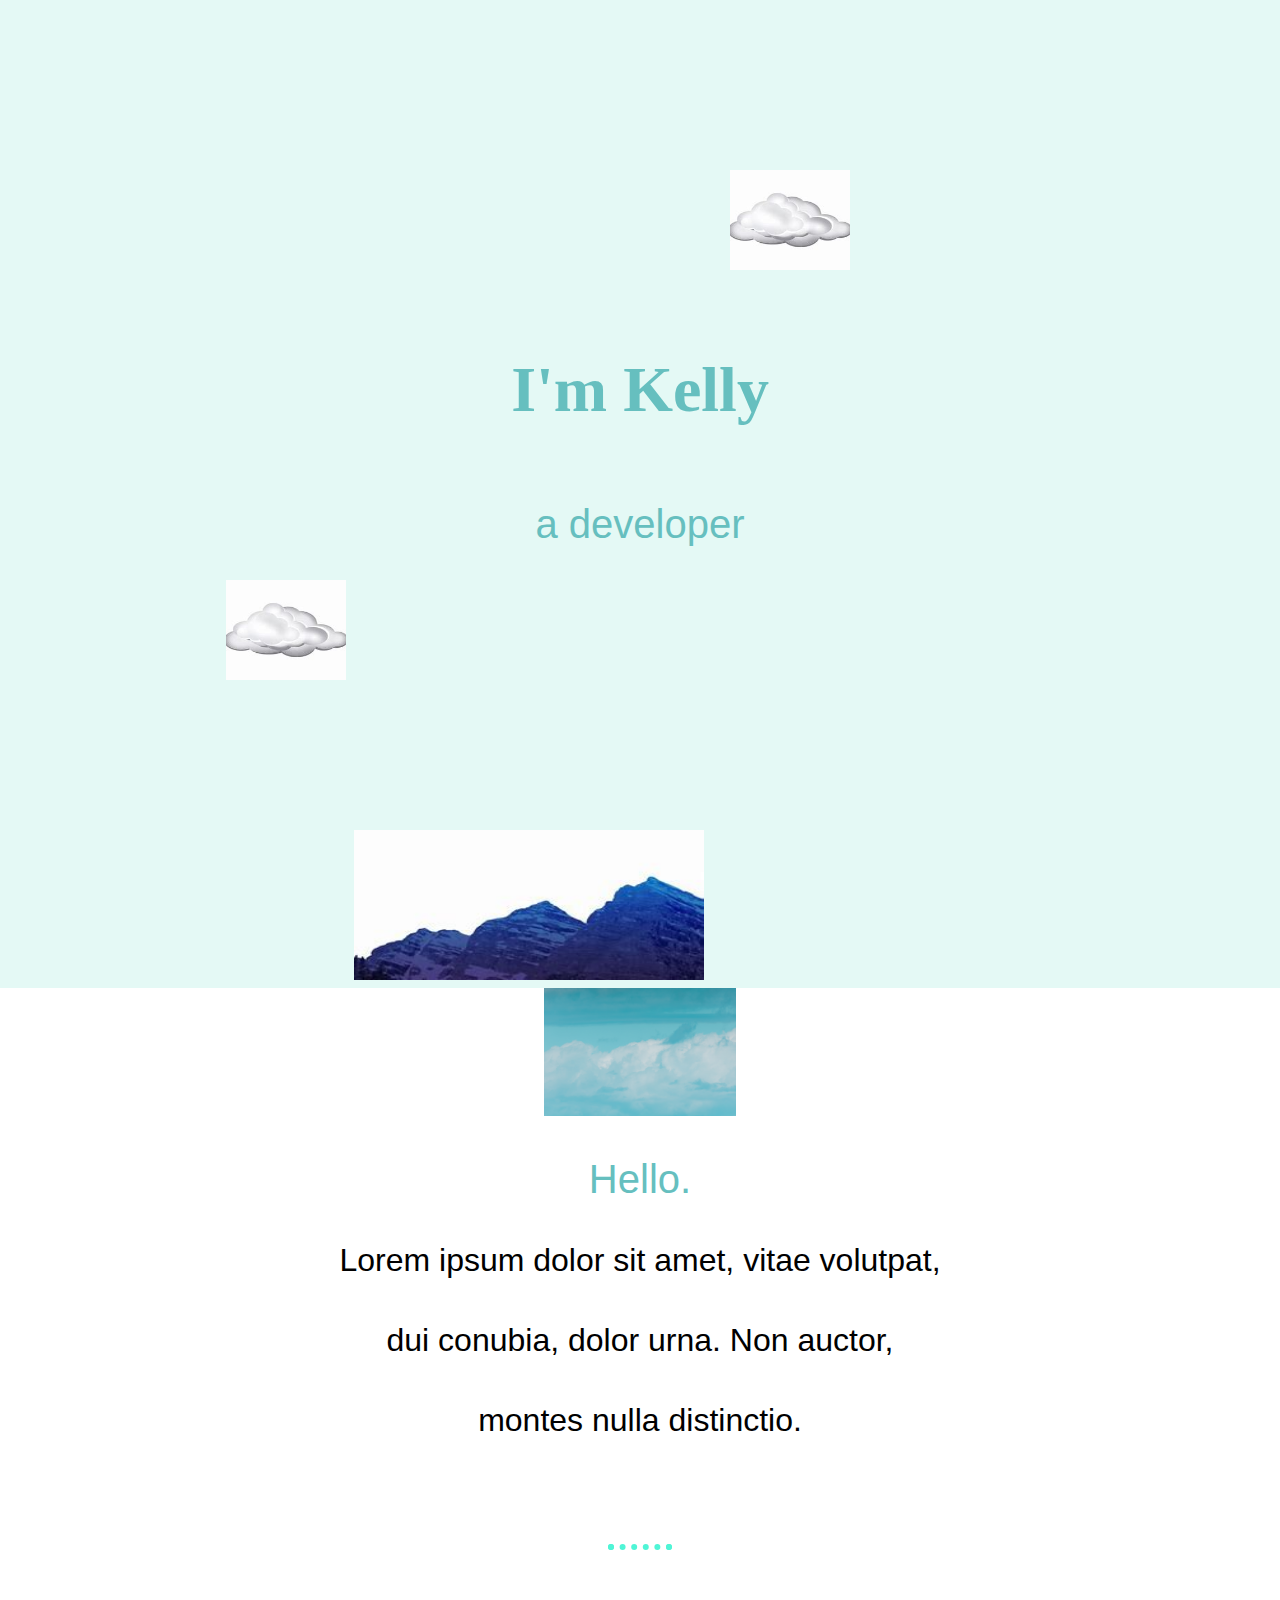
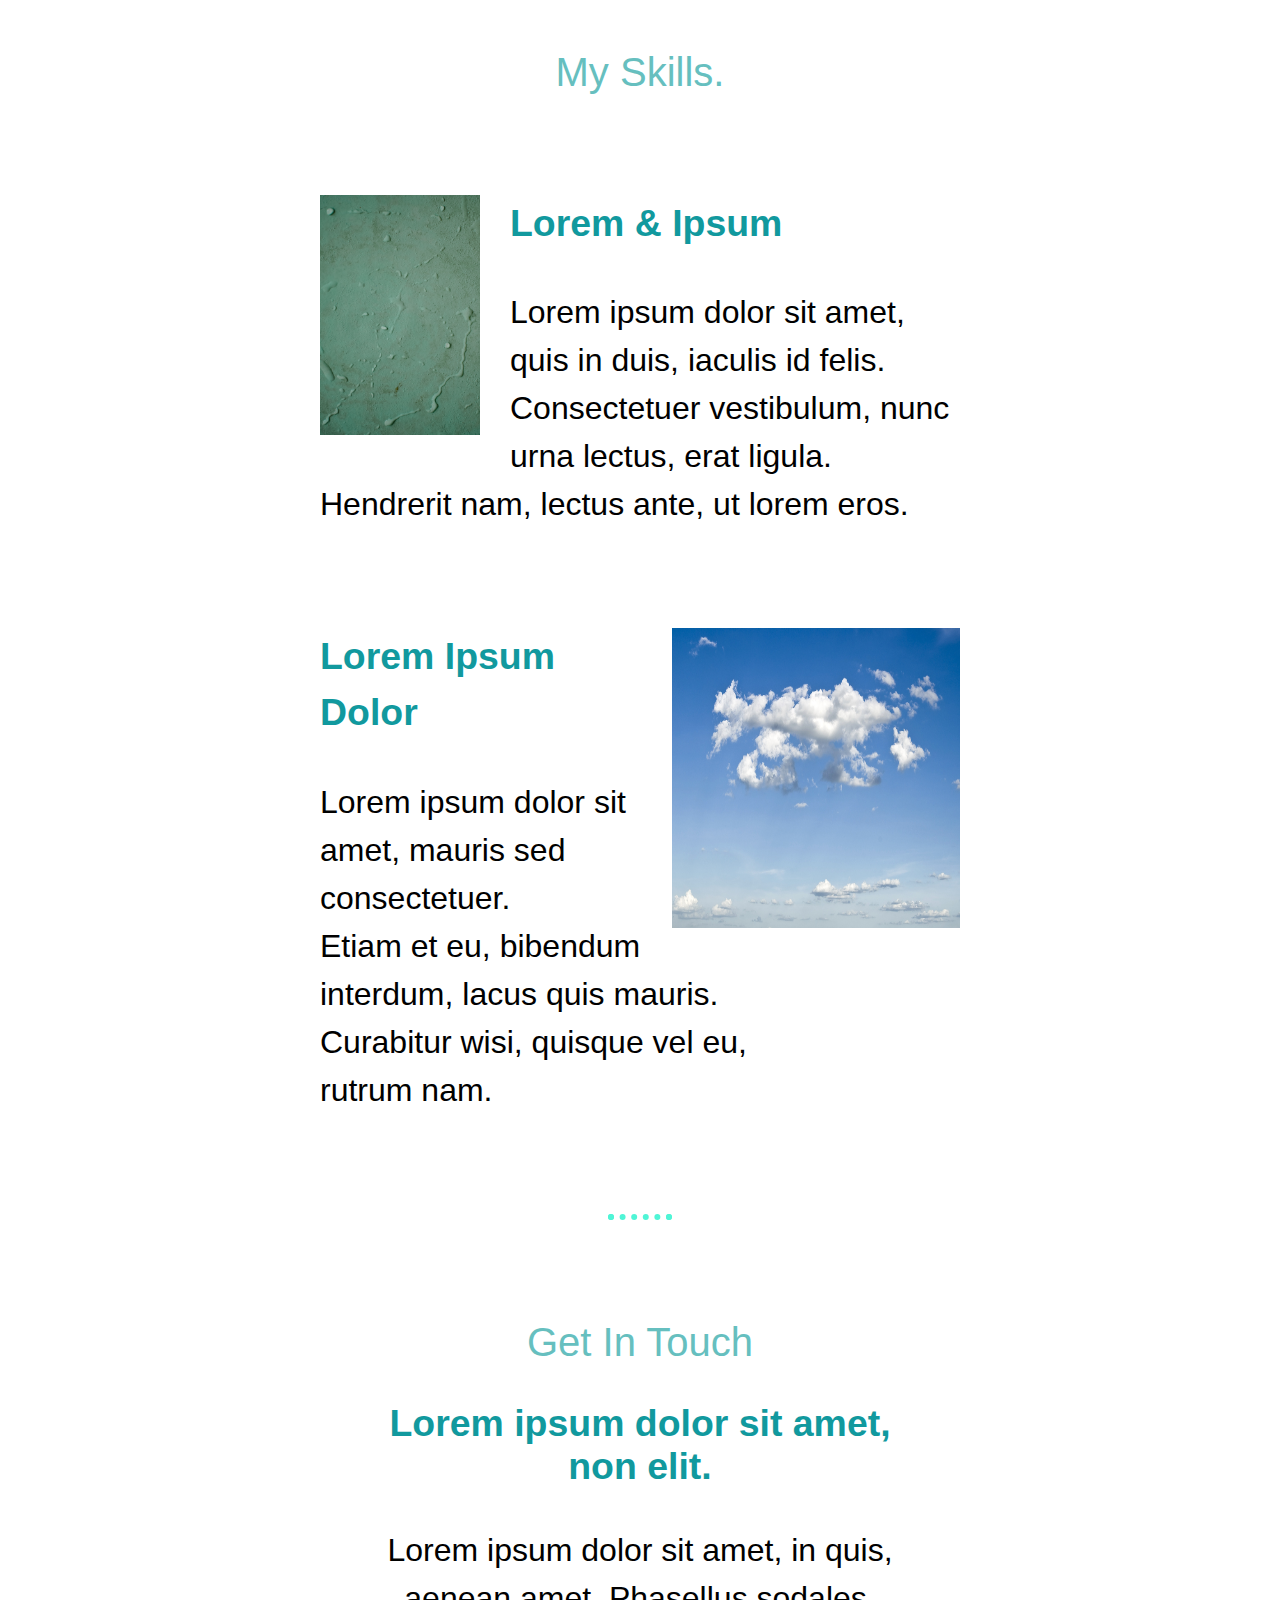
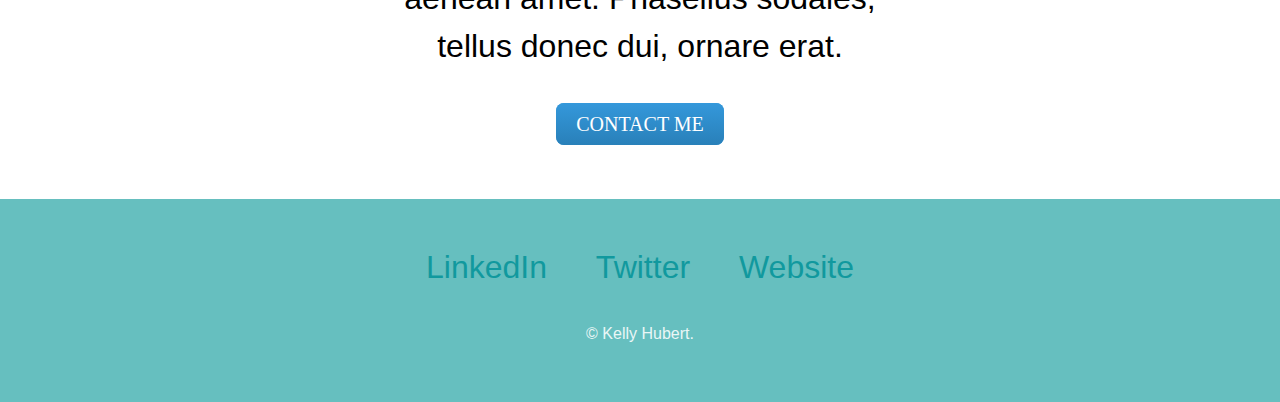
<file: index.html>
<!DOCTYPE html>
<html lang="en">
<head>
    <meta charset="UTF-8">
    <meta http-equiv="X-UA-Compatible" content="IE=edge">
    <meta name="viewport" content="width=device-width, initial-scale=1.0">
    <link rel="stylesheet" href="css/style.css">
    <link rel="icon" href="favicon.ico">
    <title>Kelly Hubert </title>
</head>
<body>
    <div class="top1">
        <img class="img1" src="images/cloud.jpeg" alt="sky image">
        <h1><p>I'm Kelly</p></h1>
        <h2>a developer</h2>
        <span><img class="img2"  src="images/cloud.jpeg" alt="sky image"></span>
        <img class="img3"  src="images/moutain.jpeg" alt="background foo">
    </div>
    <div class="middle-container">
        <div class="">
          <img class="profile" src="images/sky.jpg" alt="my profile">
          <h2>Hello.</h2>
          <p>Lorem ipsum dolor sit amet, vitae volutpat,</p> 
           <p> dui conubia, dolor urna. Non auctor,</p>
            <p> montes nulla distinctio.</p>
        </div>
        <hr>
        <div class="skills">
          <h2>My Skills.</h2>
          <div class="skill-row">
            <img class="code-img" src="images/foo.jpg" alt="">
            <h3>Lorem & Ipsum</h3>
            <p>Lorem ipsum dolor sit amet,  quis in duis, iaculis id felis. Consectetuer vestibulum, nunc urna lectus, erat ligula. Hendrerit nam, lectus ante, ut lorem eros.</p>
          </div>
          <div class="skill-row">
            <img class="chill-img" src="images/cloud.jpg" alt="">
            <h3>Lorem Ipsum Dolor</h3>
            <p>Lorem ipsum dolor sit amet, mauris sed consectetuer. <br> Etiam et eu, bibendum interdum, lacus quis mauris. <br> Curabitur wisi, quisque vel eu, <br> rutrum nam.</p>
          </div>
        </div>
        <hr>
        <div class="contact-me">
          <h2>Get In Touch</h2>
          <h3>Lorem ipsum dolor sit amet, non elit.</h3>
          <p>Lorem ipsum dolor sit amet, in quis, aenean amet. Phasellus sodales, tellus donec dui, ornare erat.</p>
          <a class="btn" href="irakellyhub@gmail.com">CONTACT ME</a>
        </div>
      </div>
      
      
      <div class="footer">
        <a class="footer-link" href="https://www.linkedin.com/">LinkedIn</a>
        <a class="footer-link" href="https://twitter.com/">Twitter</a>
        <a class="footer-link" href="https://www.appbrewery.co/">Website</a>
        <p class="copyright">© Kelly Hubert.</p>
      </div>
          
</body>
</html>
</file>
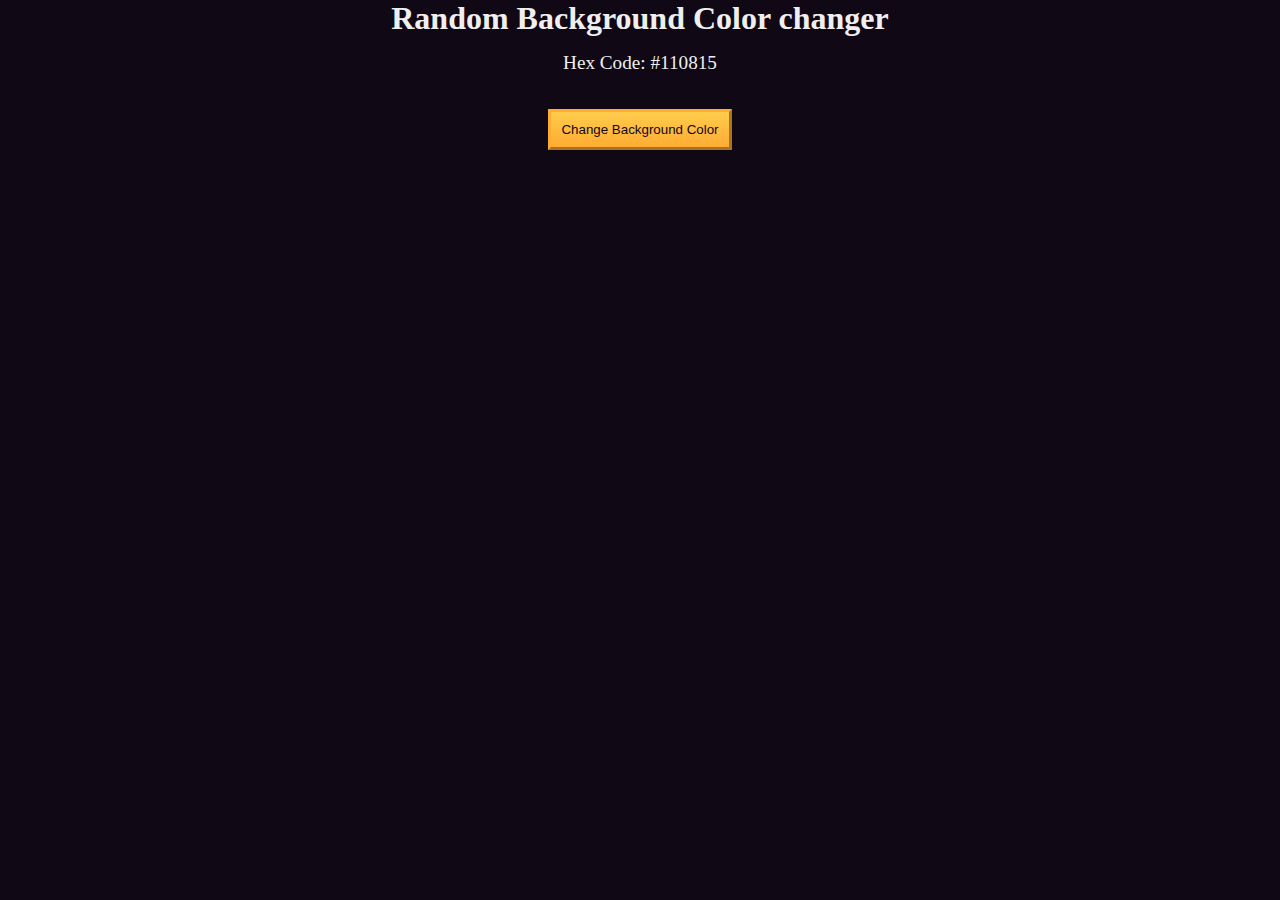
<file: Background-color-changer/index.html>
<!DOCTYPE html>
<html lang="en">
  <head>
    <meta charset="UTF-8" />
    <meta name="viewport" content="width=device-width, initial-scale=1.0" />
    <title>Build a random background color changer</title>
    <link rel="stylesheet" href="./styles.css" />
  </head>
  <body>
    <h1>Random Background Color changer</h1>

    <main>
      <section class="bg-information-container">
        <p>Hex Code: <span id="bg-hex-code">#110815</span></p>
      </section>

      <button class="btn" id="btn">Change Background Color</button>
    </main>
    <script src="./script.js"></script>
  </body>
</html>
</file>
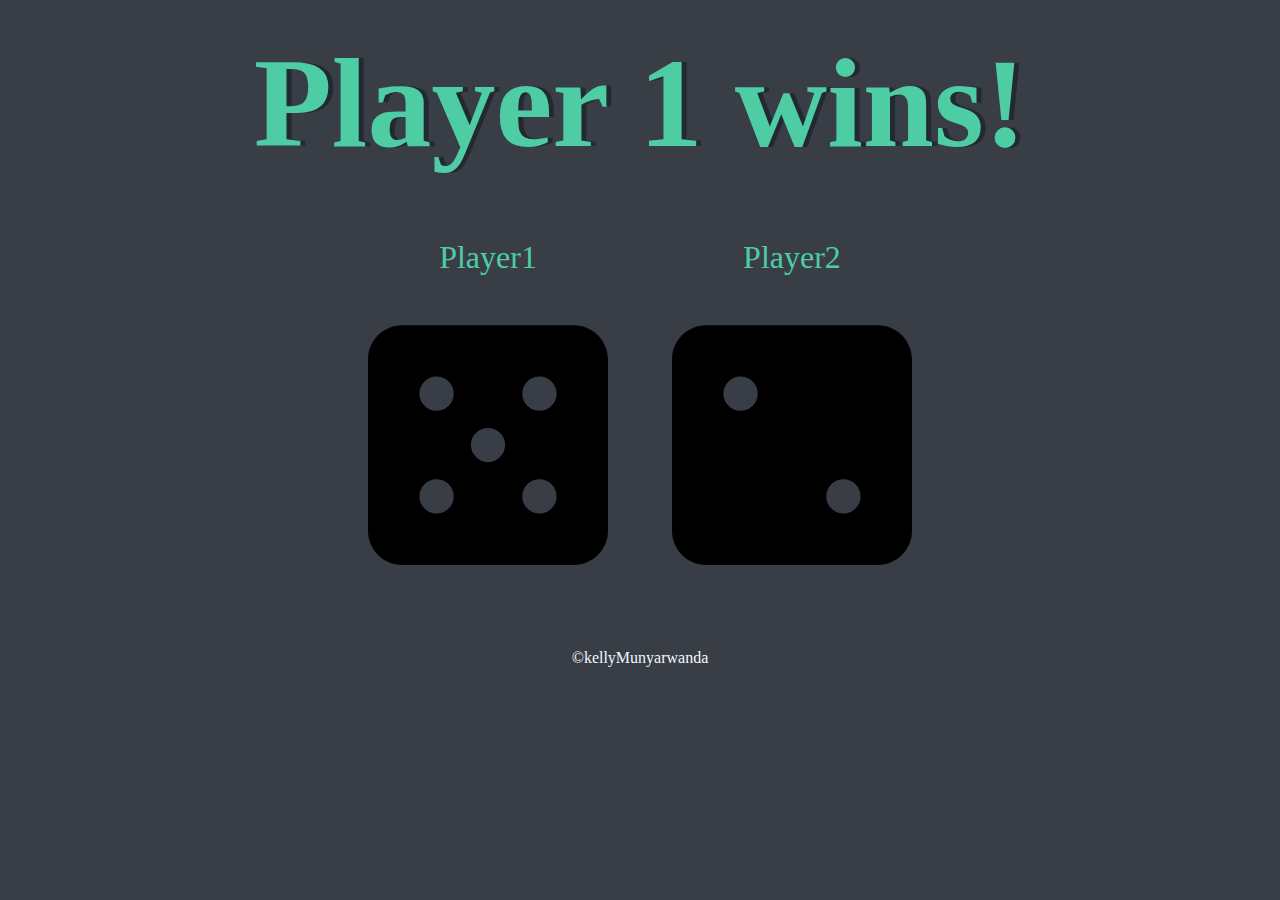
<file: Dicee_project/index.html>
<!DOCTYPE html>
<html lang="en">
<head>
    <meta charset="UTF-8">
    <meta http-equiv="X-UA-Compatible" content="IE=edge">
    <meta name="viewport" content="width=device-width, initial-scale=1.0">
    <title>Dicee Game</title>
    <link rel="stylesheet" href="index.css">
</head>
<body>
    <div class="container">
        <h1> Play me</h1>
        <div class="dice"> 
            <p>Player1</p>
            <img src="images/Dice6.svg" alt=""></div>
    <div class="dice  "> 
    <p>Player2</p>
    <img src="images/Dice6.svg" alt=""></div>
    </div>
    <script src="index.js"></script>
</body>
<footer>
    ©kellyMunyarwanda
</footer>
</html>
</file>
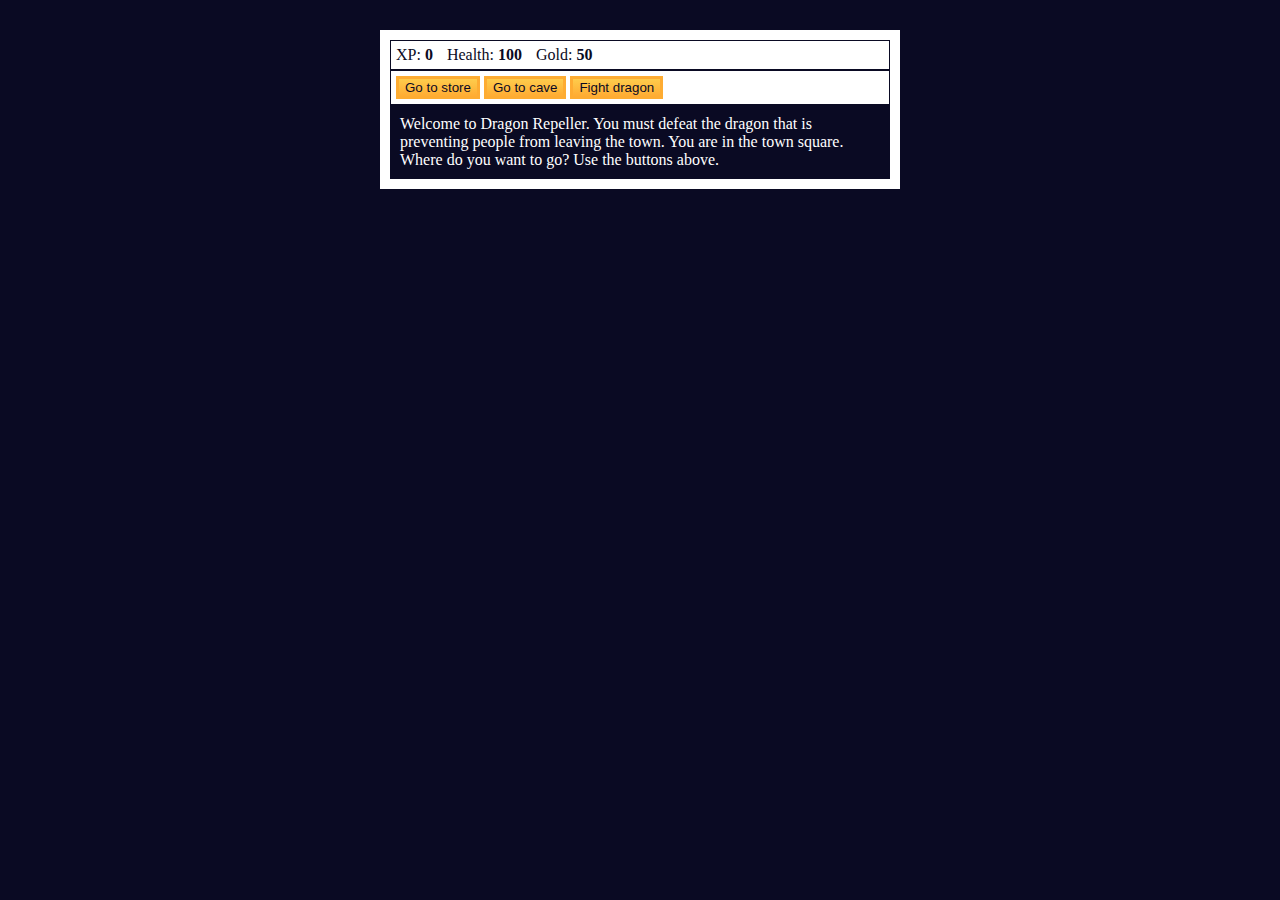
<file: Dragon-game/index.html>
<!DOCTYPE html>
<html lang="en">
  <head>
    <meta charset="utf-8">
    <link rel="stylesheet" href="./styles.css">
    <title>RPG - Dragon Repeller</title>
  </head>
  <body>
    <div id="game">
      <div id="stats">
        <span class="stat">XP: <strong><span id="xpText">0</span></strong></span>
        <span class="stat">Health: <strong><span id="healthText">100</span></strong></span>
        <span class="stat">Gold: <strong><span id="goldText">50</span></strong></span>
      </div>
      <div id="controls">
        <button id="button1">Go to store</button>
        <button id="button2">Go to cave</button>
        <button id="button3">Fight dragon</button>
      </div>
      <div id="monsterStats">
        <span class="stat">Monster Name: <strong><span id="monsterName"></span></strong></span>
        <span class="stat">Health: <strong><span id="monsterHealth"></span></strong></span>
      </div>
      <div id="text">
        Welcome to Dragon Repeller. You must defeat the dragon that is preventing people from leaving the town. You are in the town square. Where do you want to go? Use the buttons above.
      </div>
    </div>
    <script src="./script.js"></script>
  </body>
</html>
</file>
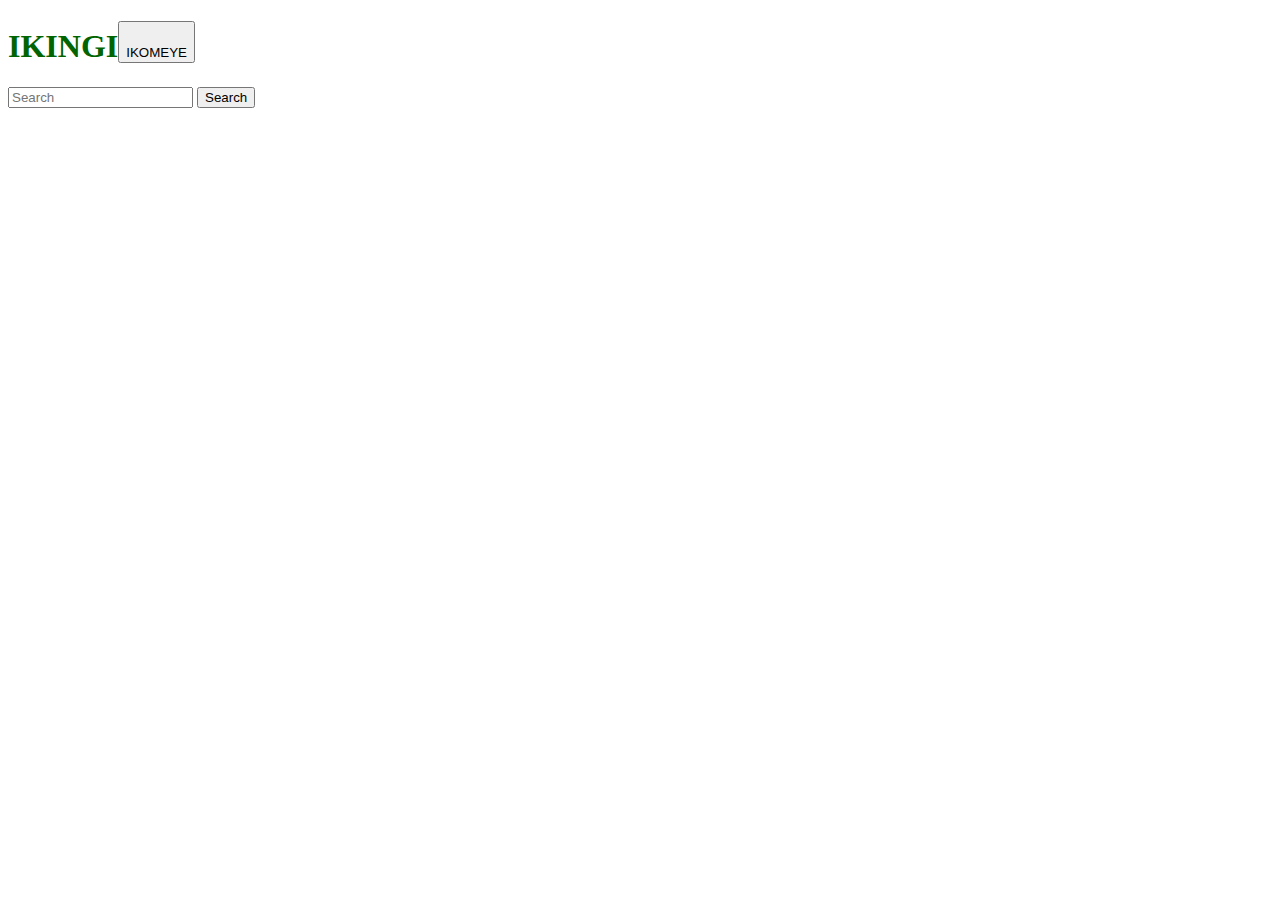
<file: jquery/index.html>
<!DOCTYPE html>
<html lang="en">
<head>
    <meta charset="UTF-8">
    <meta http-equiv="X-UA-Compatible" content="IE=edge">
    <meta name="viewport" content="width=device-width, initial-scale=1.0">
    <link rel="stylesheet" href="style.css">
    <link href="https://cdn.jsdelivr.net/npm/bootstrap@5.3.1/dist/css/bootstrap.min.css" rel="stylesheet" integrity="sha384-4bw+/aepP/YC94hEpVNVgiZdgIC5+VKNBQNGCHeKRQN+PtmoHDEXuppvnDJzQIu9" crossorigin="anonymous">
    <title>jquery</title>
</head>
<body>
  <nav class="navbar bg-primary" data-bs-theme="dark">
    <div class="container-fluid">
      <a class="navbar-brand"><h1>IKINGI</h1></a>
      <form class="d-flex" role="search">
        <input class="form-control me-2" type="search" placeholder="Search" aria-label="Search">
        <button class="btn btn-outline-success" type="submit">Search</button>
      </form>
    </div>
 
    
<script src="https://ajax.googleapis.com/ajax/libs/jquery/3.7.0/jquery.min.js"></script>
    <script src="index.js"></script>
    <script src="https://cdn.jsdelivr.net/npm/bootstrap@5.3.1/dist/js/bootstrap.bundle.min.js" integrity="sha384-HwwvtgBNo3bZJJLYd8oVXjrBZt8cqVSpeBNS5n7C8IVInixGAoxmnlMuBnhbgrkm" crossorigin="anonymous"></script>
</body>
</html>
</file>
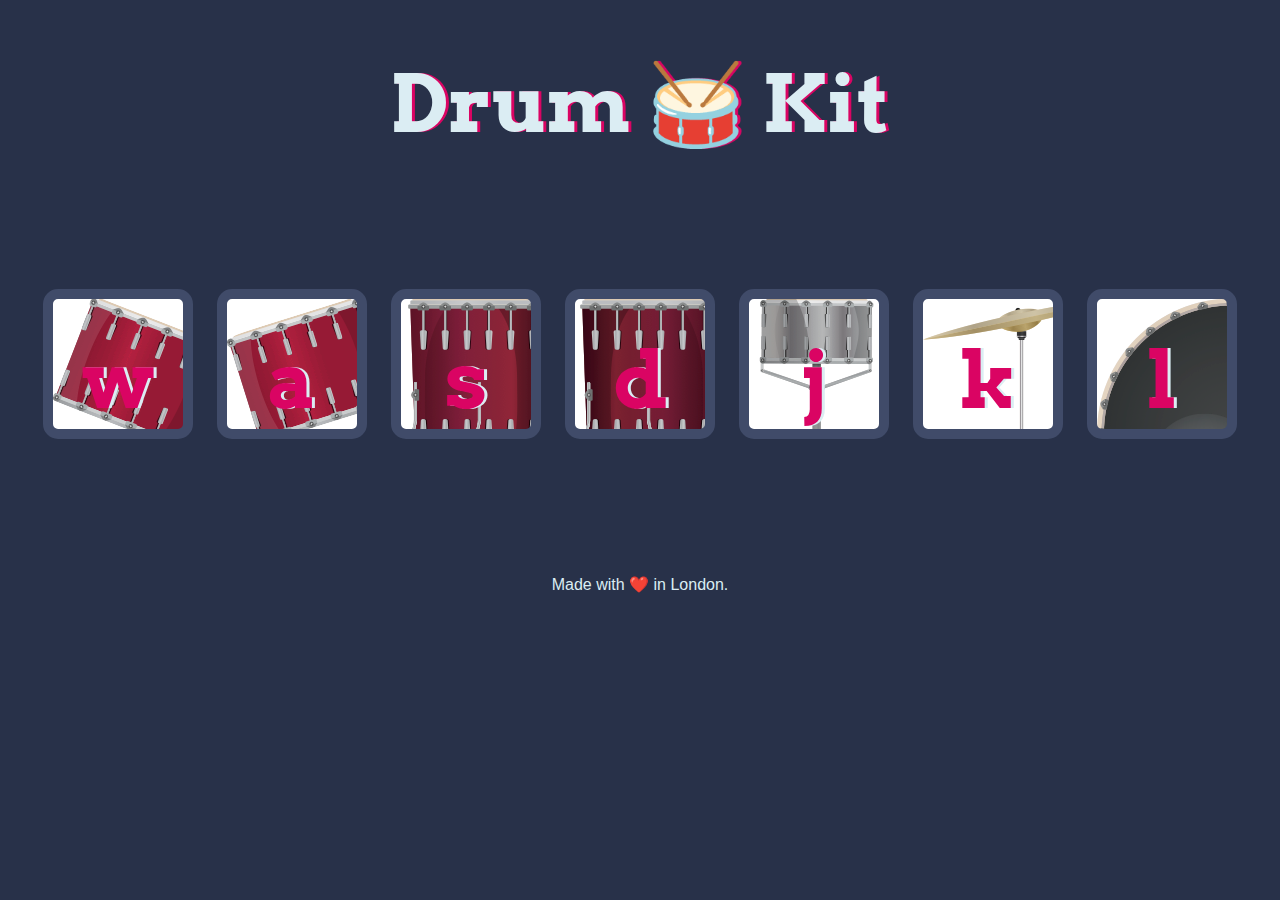
<file: Drum kit/Drum Kit Completed/Drum Kit Completed/index.html>
<!DOCTYPE html>
<html lang="en" dir="ltr">

<head>
  <meta charset="utf-8">
  <title>Drum Kit</title>
  <link rel="stylesheet" href="styles.css">
  <link href="https://fonts.googleapis.com/css?family=Arvo" rel="stylesheet">
</head>

<body>
  <h1 id="title">Drum 🥁 Kit</h1>
  <div class="set">
    <button class="w drum">w</button>
    <button class="a drum">a</button>
    <button class="s drum">s</button>
    <button class="d drum">d</button>
    <button class="j drum">j</button>
    <button class="k drum">k</button>
    <button class="l drum">l</button>
  </div>


<script src="index.js" charset="utf-8"></script>

<footer>
  Made with ❤️ in London.
</footer>
</body>
</html>
</file>
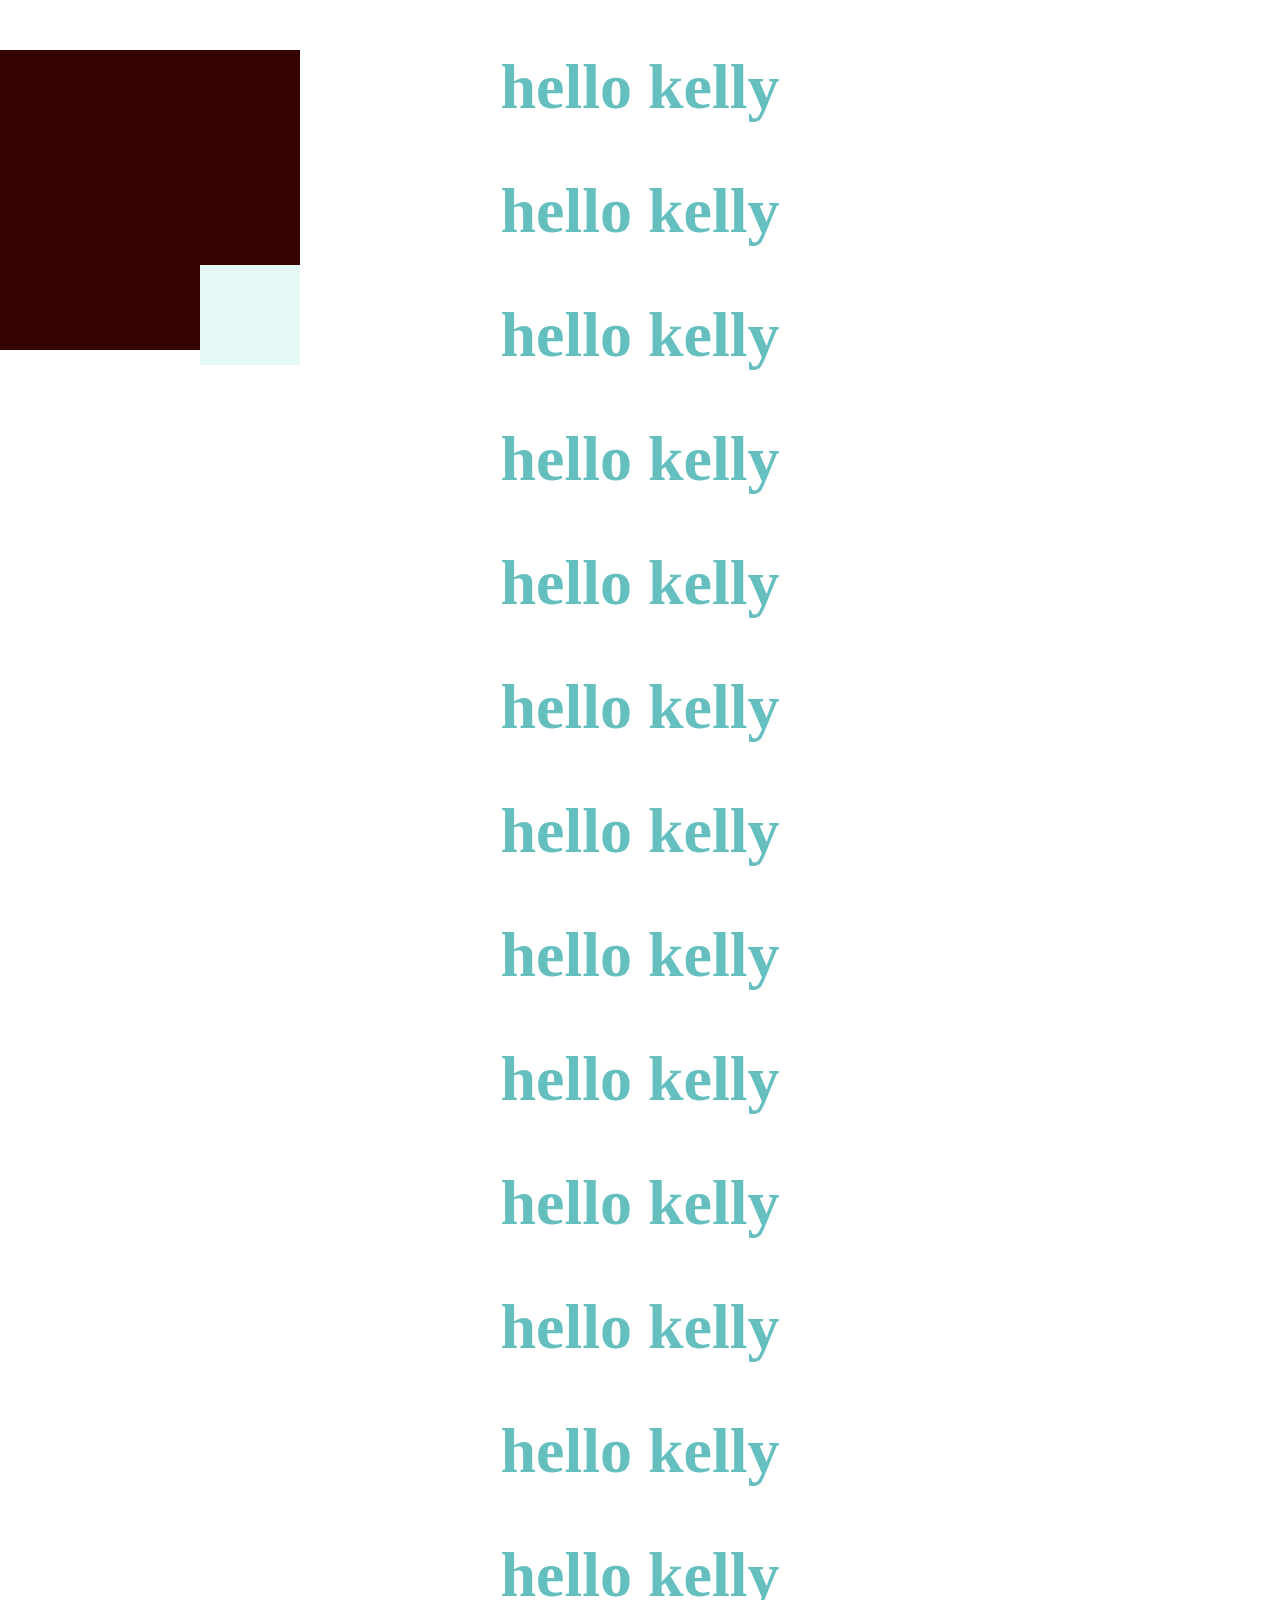
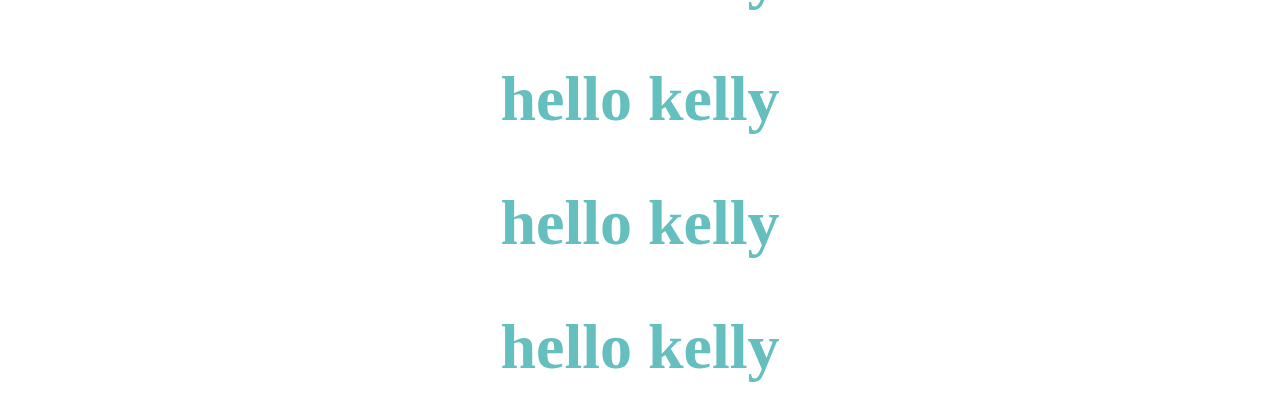
<file: div.html>
<!DOCTYPE html>
<html lang="en">
<head>
    <meta charset="UTF-8">
    <meta http-equiv="X-UA-Compatible" content="IE=edge">
    <meta name="viewport" content="width=device-width, initial-scale=1.0">
    <link rel="stylesheet" href="css/style.css">
    <link rel="icon" href="favicon.ico">
    <title>division and box modle </title>
</head>
<body class="body">
    <div class="container">
    <div class="top">
        <p></p>
    </div>
    <div class="middle"> <p></p></div>
    <div class="bottom"><p></p></div>
</div>
<p><h1>hello kelly</h1></p>
<p><h1>hello kelly</h1></p>
<p><h1>hello kelly</h1></p>
<p><h1>hello kelly</h1></p>
<p><h1>hello kelly</h1></p>
<p><h1>hello kelly</h1></p>
<p><h1>hello kelly</h1></p>
<p><h1>hello kelly</h1></p>
<p><h1>hello kelly</h1></p>
<p><h1>hello kelly</h1></p>

<p><h1>hello kelly</h1></p>
<p><h1>hello kelly</h1></p>
<p><h1>hello kelly</h1></p>
<p><h1>hello kelly</h1></p>
<p><h1>hello kelly</h1></p>
<p><h1>hello kelly</h1></p>

</body>
</html>
</file>
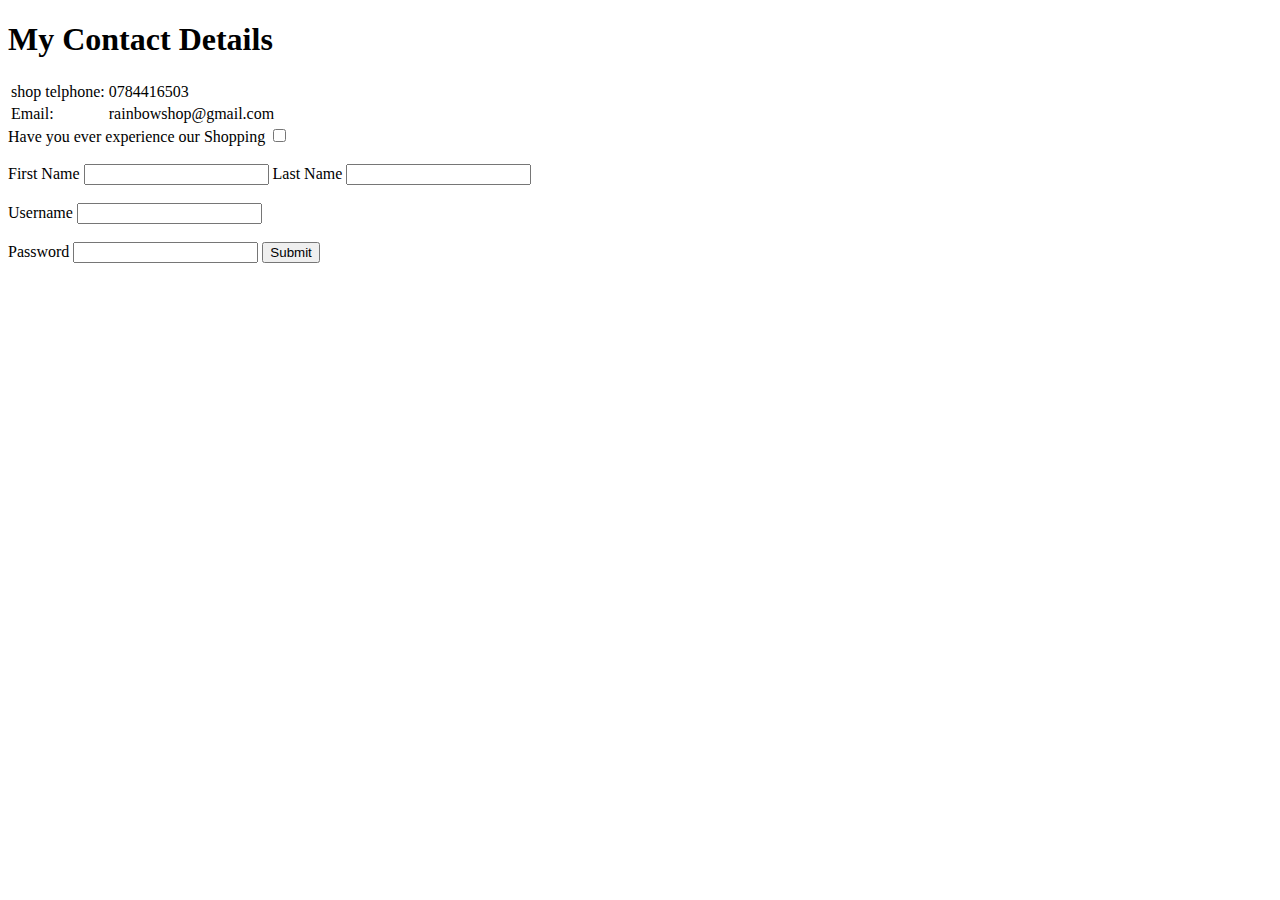
<file: our_address.html>
<!DOCTYPE html>
<html lang="en">
<head>
    <meta charset="UTF-8">
    <meta http-equiv="X-UA-Compatible" content="IE=edge">
    <meta name="viewport" content="width=device-width, initial-scale=1.0">
    <title>Document</title>
    
</head>
<body>
    <P><h1><b>My Contact Details</b></h1></P>
<table>
    <tr>
        <td>shop telphone:</td>
        <td>0784416503</td>
    </tr>
    <tr>
        <td>Email:</td>
        <td>rainbowshop@gmail.com</td>
    </tr>
</table> 
<form action="">
    <label for="">Have you ever experience our Shopping</label>
    <input type="checkbox"><br><br>
    <label for="">First Name</label>
    <input type="text">
    <label for="">Last Name</label>
    <input type="text"><br><br>
    <label for="">Username</label>
    <input type="text"><br><br>
    <label for="">Password</label>
    <input type="password">
    <input type="submit">
</form>
</body>
</html>
</file>
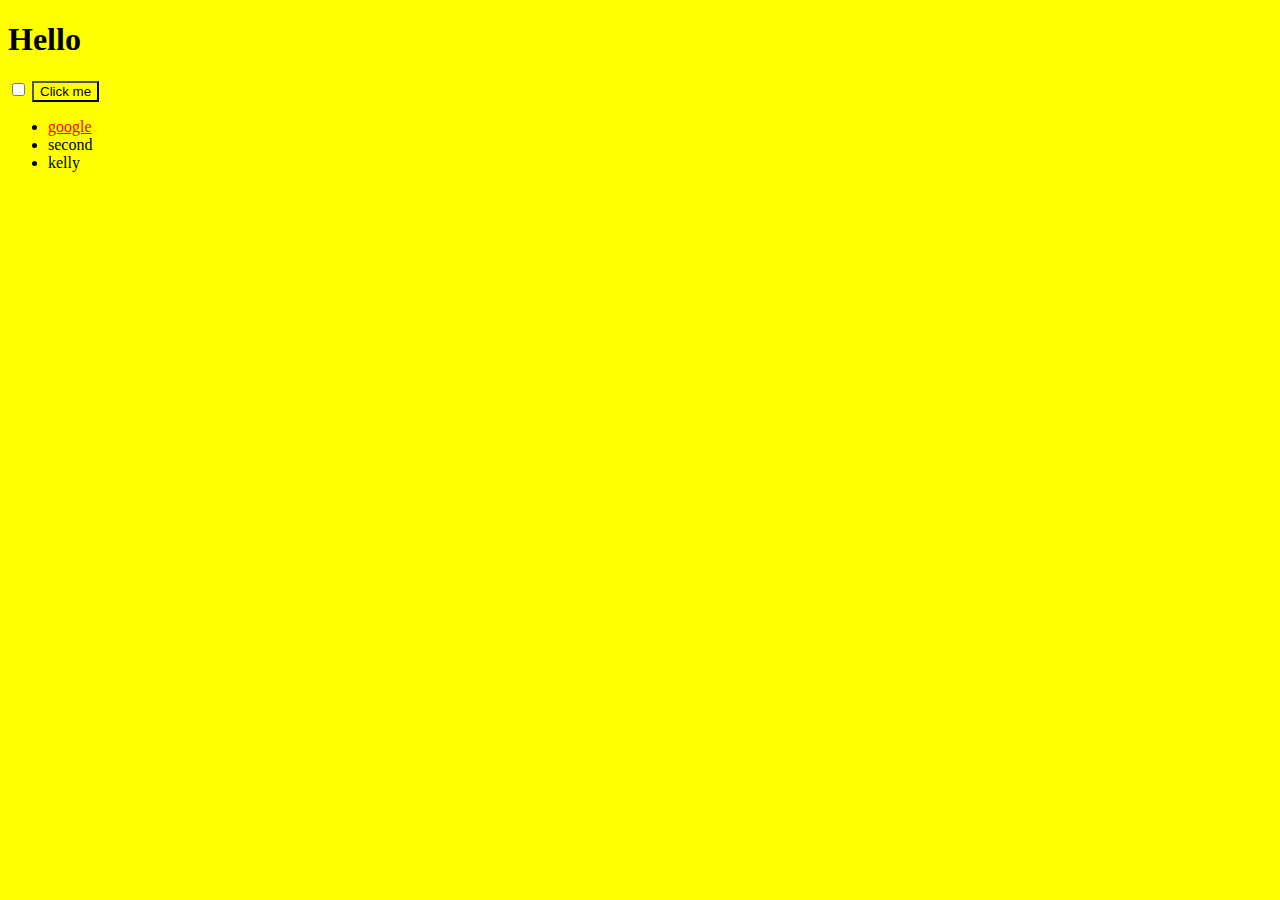
<file: js/myfirstjs.html>
<!DOCTYPE html>
<html lang="en">
<head>
    <meta charset="UTF-8">
    <meta http-equiv="X-UA-Compatible" content="IE=edge">
    <meta name="viewport" content="width=device-width, initial-scale=1.0">
    <title>My website</title>
</head>
<body>
    <h1>Hello</h1>
    <input type="checkbox">
    <button style =" active: color= red";>Click me</button>
    <ul>
        <li class="list">
            <a href="https:??www.google.com">google</a>
        </li>
        <li class="list">second</li>
        <li class="list">third</li>
    </ul>
    <script src="website.js"></script>
</body>
</html>
</file>
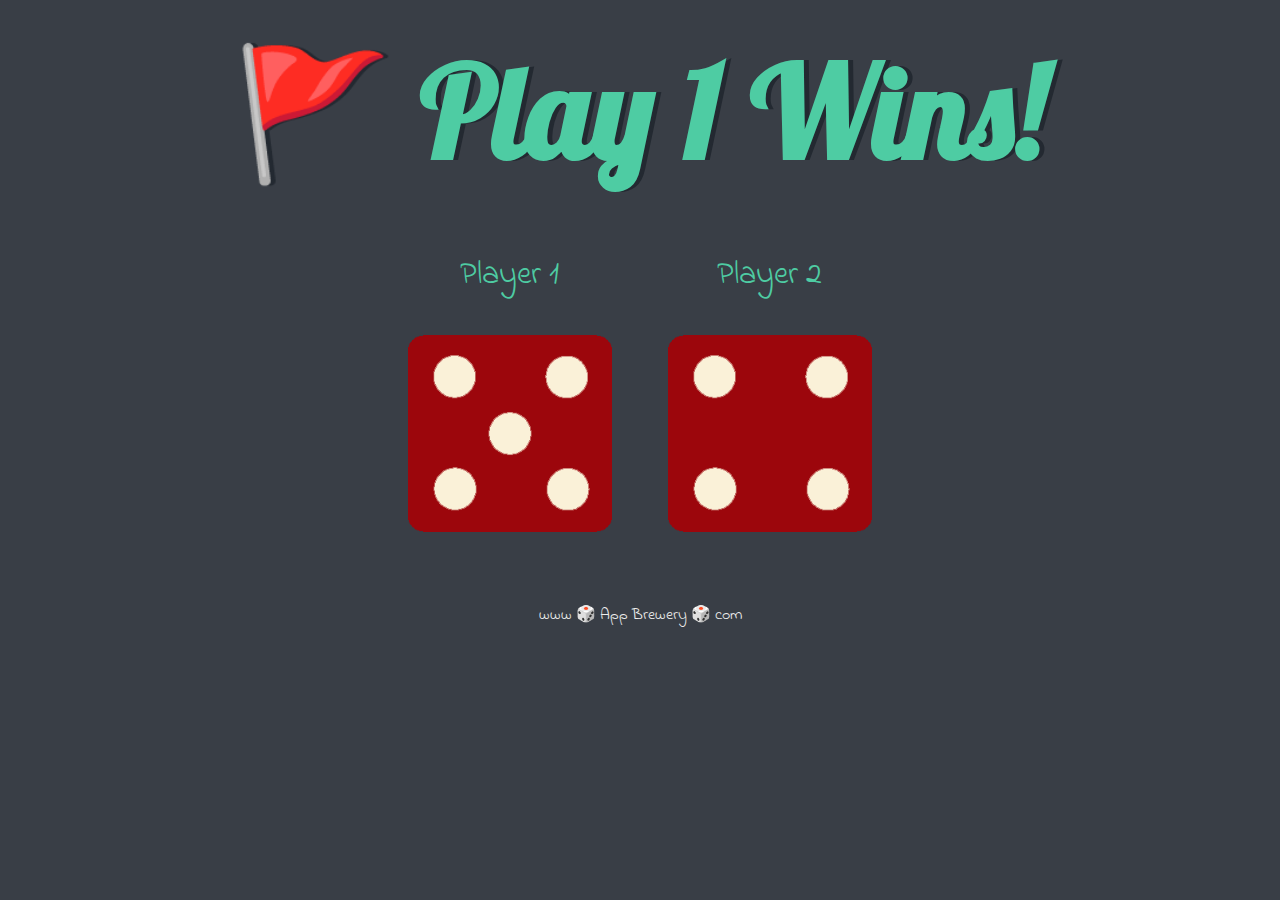
<file: Dicee_project/Dicee Challenge - Completed/Dicee Challenge - Completed/dicee.html>
<!DOCTYPE html>
<html lang="en" dir="ltr">
  <head>
    <meta charset="utf-8">
    <title>Dicee</title>
    <link rel="stylesheet" href="styles.css">
    <link href="https://fonts.googleapis.com/css?family=Indie+Flower|Lobster" rel="stylesheet">

  </head>
  <body>

    <div class="container">
      <h1>Refresh Me</h1>

      <div class="dice">
        <p>Player 1</p>
        <img class="img1" src="images/dice6.png">
      </div>

      <div class="dice">
        <p>Player 2</p>
        <img class="img2" src="images/dice6.png">
      </div>

    </div>

    <script src="index.js" charset="utf-8"></script>

      </body>

      <footer>
        www 🎲 App Brewery 🎲 com
      </footer>
    </html>
</file>
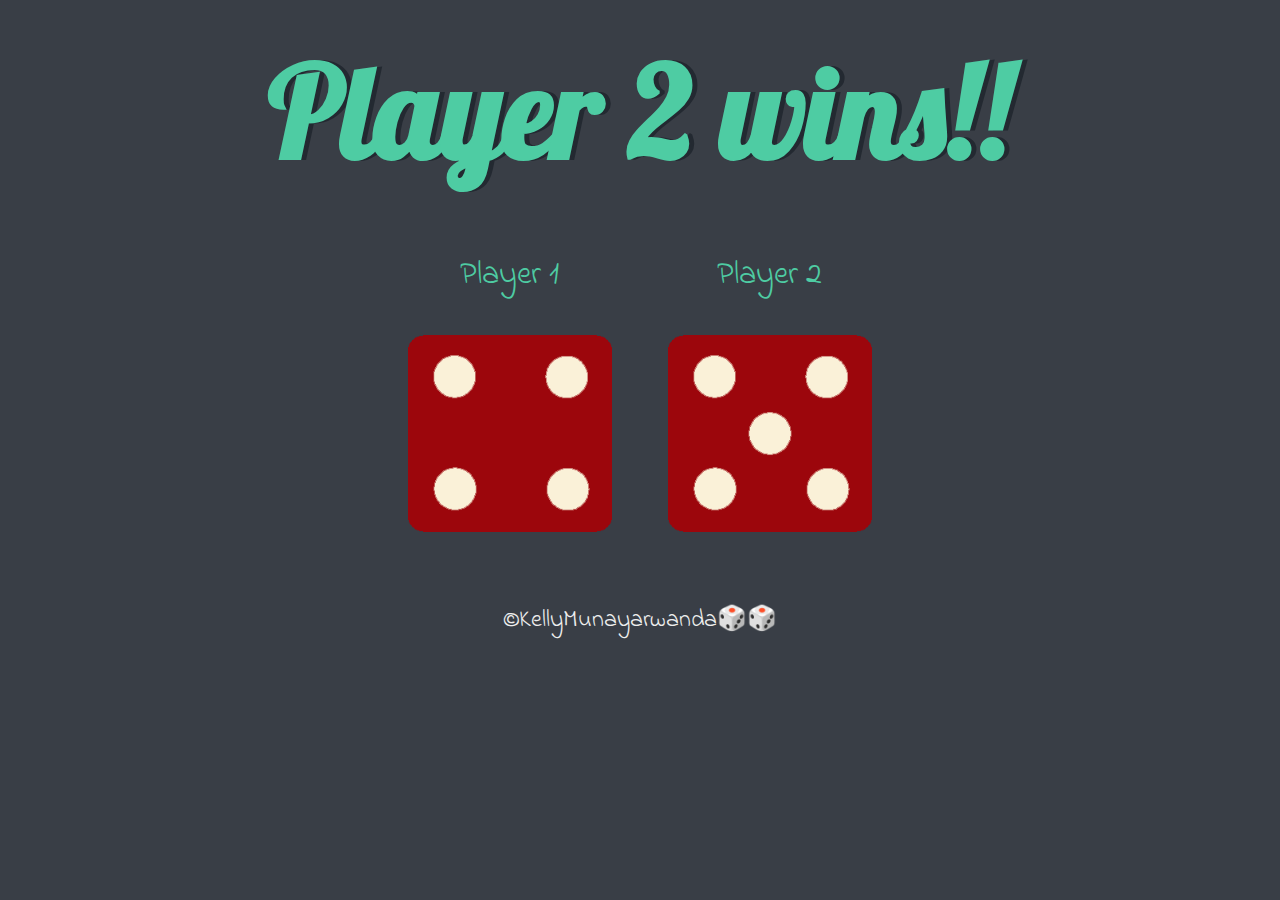
<file: Dicee_project/Dicee Challenge - Starting Files/Dicee Challenge - Starting Files/dicee.html>
<!DOCTYPE html>
<html lang="en" dir="ltr">
  <head>
    <meta charset="utf-8">
    <title>Dicee</title>
    <link rel="stylesheet" href="styles.css">
    <link href="https://fonts.googleapis.com/css?family=Indie+Flower|Lobster" rel="stylesheet">
    <link rel="icon" type="image/png" sizes="16x16" href="favicon_io (1)/favicon-16x16.png">
    <link rel="apple-touch-icon" sizes="180x180" href="favicon_io (1)/apple-touch-icon.png">
<link rel="icon" type="image/png" sizes="32x32" href="favicon_io (1)/favicon-32x32.png">
<link rel="icon" type="image/png" sizes="16x16" href="favicon_io (1)/favicon-16x16.png">
<link rel="manifest" href="favicon_io (1)/site.webmanifest">
  </head>
  <body>

    <div class="container">
      <h1>Refresh Me</h1>

      <div class="dice">
        <p>Player 1</p>
        <img class="img1" src="images/dice6.png">
      </div>

      <div class="dice">
        <p>Player 2</p>
        <img class="img2" src="images/dice6.png">
      </div>

    </div>
<script src="dicee.js"></script>

  </body>

  <footer>
    ©KellyMunayarwanda🎲🎲 
     
  </footer>
</html>
</file>
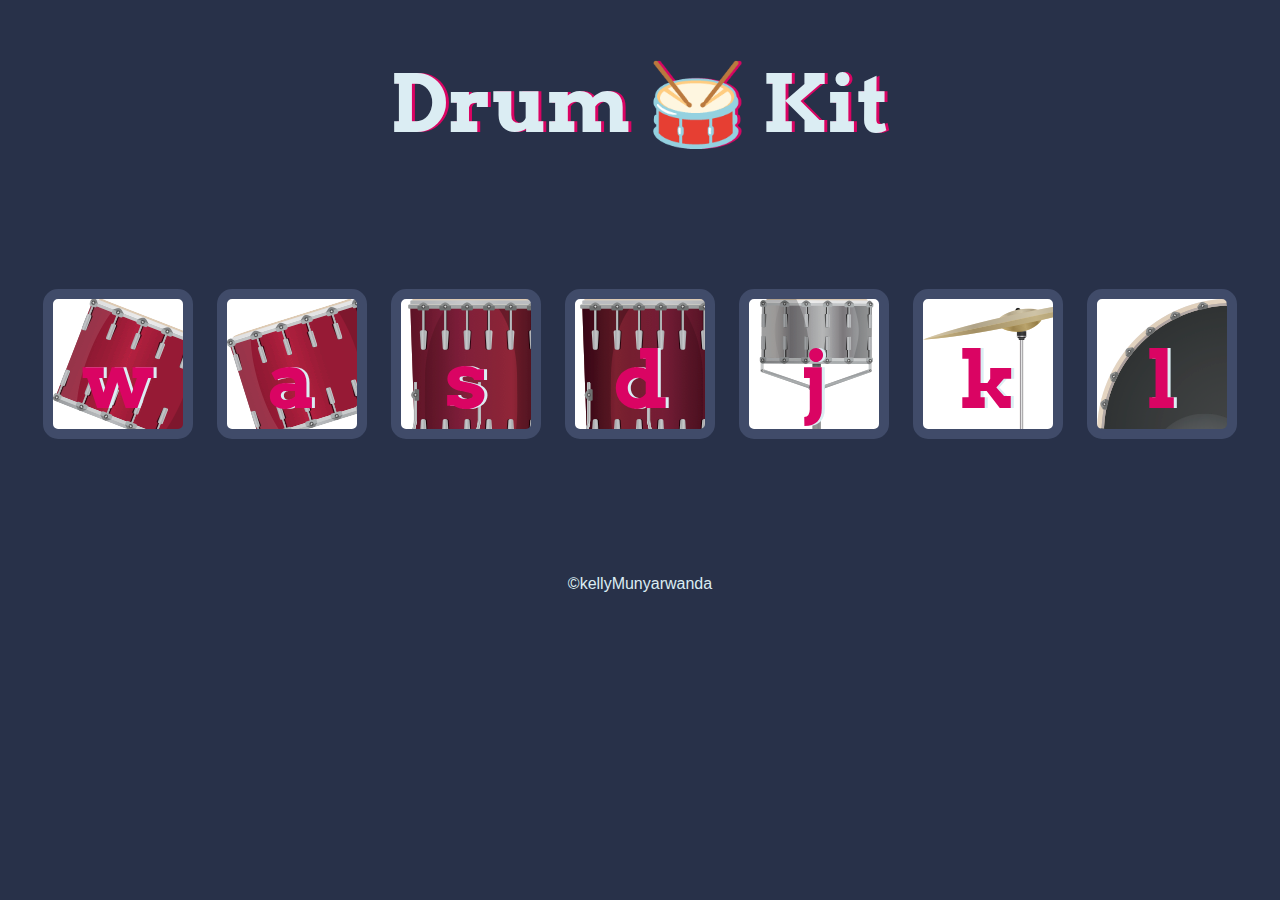
<file: Drum kit/Drum Kit Starting Files/Drum Kit Starting Files/drum.html>
<!DOCTYPE html>
<html lang="en" dir="ltr">

<head>
  <meta charset="utf-8">
  <title>Drum Kit</title>
  <link rel="stylesheet" href="drum.css">
  <link href="https://fonts.googleapis.com/css?family=Arvo" rel="stylesheet">
</head>

<body>

  <h1 id="title">Drum 🥁 Kit</h1>
  <div class="set">
    <button class="w drum">w</button>
    <button class="a drum">a</button>
    <button class="s drum">s</button>
    <button class="d drum">d</button>
    <button class="j drum">j</button>
    <button class="k drum">k</button>
    <button class="l drum">l</button>
  </div>

  <script src="drum.js"></script>
</body>
<footer>
  ©kellyMunyarwanda
</footer>
</html>
</file>
<file: css/style.css>
body{
    margin: 0;
    text-align: center;
    font-family: 'Franklin Gothic Medium', 'Arial Narrow', Arial, sans-serif;
    font-size: 200%;
}
.body{
    margin: 0;
    text-align: center;
}
h1{
    color: #66bfbf;
    margin: 50px auto 0 auto;
    font-family: sacramento;
}
h2{
    color: #66bfbf;
    font-size: 2.5rem;
    font-weight: normal;
}
h3{
    color: #11999e;
}
.container{
    height: 300px;
    width: 300px;
    background-color: rgb(53, 1, 1);
    position: fixed;
}
.top {
    background-color: #E4F9F5;
    height: 100px;
    width: 100px;
  
    
 position: absolute;
left: 200px;
top: 215px;
}

.middle{
 

}
.bottom{
  p: 100px;
}
.top1 {
    background-color: #E4F9F5;
    padding-top: 100px;
}
.middle1{
    height: 200px;
    width: 200px;
background-color: rgb(247, 148, 27);
}
.bottom1{
    height: 200px;
    width: 200px;
    background-color: rgb(84, 253, 197);
}
.img1{
    height: 100px;
    width: 120px;
    margin-left: 300px;
    margin-top: 70px;
}
.img2{
    height: 100px;
    width: 120px;
    margin-left: -350px;
    margin-bottom: 300px;
}
.img3{
    height: 150px;
    width: 350px;
    background-color: #E4F9F5; 
}
hr{
 border: dotted #4ff5d6 6px;
 border-bottom: none;
 width :4%;
 margin: 100px auto;

}
.contact-me{
    width: 40%;
    margin: 40px auto 60px;
}
.skill-row {
    width: 50%;
    margin: 100px auto 100px auto;
    text-align: left;
    line-height: 1.5;
}
.profile{
    width: 15%;
   
}
p{
    line-height: 1.5;
}
.btn {
    background: #3498db;
    background-image: -webkit-linear-gradient(top, #3498db, #2980b9);
    background-image: -moz-linear-gradient(top, #3498db, #2980b9);
    background-image: -ms-linear-gradient(top, #3498db, #2980b9);
    background-image: -o-linear-gradient(top, #3498db, #2980b9);
    background-image: linear-gradient(to bottom, #3498db, #2980b9);
    -webkit-border-radius: 8;
    -moz-border-radius: 8;
    border-radius: 8px;
    font-family: Georgia;
    color: #ffffff;
    font-size: 20px;
    padding: 10px 20px 10px 20px;
    text-decoration: none;
  }
  .footer{
    background-color: #66BFBF;
    padding: 50px 0px 20px;
  }
  a{
    color: #11999e;
    margin: 10px 20px;
    text-decoration: none;
  }
  a:hover{
    color: #EAF6F6;
  }
  .copyright{
    color: #EAF6F6;
    font-size: 1rem;
    padding: 20px 0px;
  }
  .btn:hover {
    background: #11cdd4;
    background-image: -webkit-linear-gradient(top, #11cdd4, #11999e);
    background-image: -moz-linear-gradient(top, #11cdd4, #11999e);
    background-image: -ms-linear-gradient(top, #11cdd4, #11999e);
    background-image: -o-linear-gradient(top, #11cdd4, #11999e);
    background-image: linear-gradient(to bottom, #11cdd4, #11999e);
    text-decoration: none;
  }
.code-img{
    width: 25%;
    float: left;
    margin-right: 30px;
}
.chill-img{
width: 45%;
height: 300px;
float: right;
margin-left: 30px;
}
</file>
<file: Background-color-changer/styles.css>
*,
*::before,
*::after {
  margin: 0;
  padding: 0;
  box-sizing: border-box;
}

:root {
  --yellow: #f1be32;
  --golden-yellow: #feac32;
  --dark-purple: #110815;
  --light-grey: #efefef;
}

body {
  background-color: var(--dark-purple);
  color: var(--light-grey);
  text-align: center;
}

.bg-information-container {
  margin: 15px 0 25px;
  font-size: 1.2rem;
}

.btn {
  cursor: pointer;
  padding: 10px;
  margin: 10px;
  color: var(--dark-purple);
  background-color: var(--golden-yellow);
  background-image: linear-gradient(#fecc4c, #ffac33);
  border-color: var(--golden-yellow);
  border-width: 3px;
}

.btn:hover {
  background-image: linear-gradient(#ffcc4c, #f89808);
}
</file>
<file: Dicee_project/index.css>
body{
    background-color: #393E46;
    text-align: center;
}
.conatiner{
    width: 70%;
    margin: auto;
    text-align: center;
}
.dice{
    text-align: center;
    display: inline-block;
}
h1{
    margin: 30px;
    font-family: 'Lobster', cursive;
    color: #4ECCA3;
    text-shadow: 5px 0 #232931;
    font-size: 8rem;
}
p{
    color: #4ECCA3;
    font-size: 2rem;
    font-family: 'Indie Flower', cursive;
}
img{
    width: 80%;
}
footer{
    margin-top: 5%;
    color: aliceblue;
    font-size: 1rem;
    text-align: center;
    font-family: 'Indie Flower', cursive;
}
</file>
<file: Dragon-game/styles.css>
body {
    background-color: #0a0a23;
  }
  
  #text {
    background-color: #0a0a23;
    color: #ffffff;
    padding: 10px;
  }
  
  #game {
    max-width: 500px;
    max-height: 400px;
    background-color: #ffffff;
    color: #ffffff;
    margin: 30px auto 0px;
    padding: 10px;
  }
  
  #controls,
  #stats {
    border: 1px solid #0a0a23;
    padding: 5px;
    color: #0a0a23;
  }
  
  #monsterStats {
    display: none;
    border: 1px solid #0a0a23;
    padding: 5px;
    color: #ffffff;
    background-color: #c70d0d;
  }
  
  .stat {
    padding-right: 10px;
  }
  
  button {
    cursor: pointer;
    color: #0a0a23;
    background-color: #feac32;
    background-image: linear-gradient(#fecc4c, #ffac33);
    border: 3px solid #feac32;
  }
</file>
<file: jquery/style.css>
h1{
color: red;
}
</file>
<file: Drum kit/Drum Kit Completed/Drum Kit Completed/styles.css>
body {
  text-align: center;
  background-color: #283149;
}

h1 {
  font-size: 5rem;
  color: #DBEDF3;
  font-family: "Arvo", cursive;
  text-shadow: 3px 0 #DA0463;

}

footer {
  color: #DBEDF3;
  font-family: sans-serif;
}

.w {
  background-image: url("images/tom1.png");
}

.a {
  background-image: url("images/tom2.png");
}

.s {
  background-image: url("images/tom3.png");
}

.d {
  background-image: url("images/tom4.png");
}

.j {
  background-image: url("images/snare.png");
}

.k {
  background-image: url("images/crash.png");
}

.l {
  background-image: url("images/kick.png");
}

.set {
  margin: 10% auto;
}

.pressed {
  box-shadow: 0 3px 4px 0 #DBEDF3;
  opacity: 0.5;
}

.red {
  color: red;
}

.drum {
  outline: none;
  border: 10px solid #404B69;
  font-size: 5rem;
  font-family: 'Arvo', cursive;
  line-height: 2;
  font-weight: 900;
  color: #DA0463;
  text-shadow: 3px 0 #DBEDF3;
  border-radius: 15px;
  display: inline-block;
  width: 150px;
  height: 150px;
  text-align: center;
  margin: 10px;
  background-color: white;
}
</file>
<file: Dicee_project/Dicee Challenge - Completed/Dicee Challenge - Completed/styles.css>
.container {
  width: 70%;
  margin: auto;
  text-align: center;
}

.dice {
  text-align: center;
  display: inline-block;

}

body {
  background-color: #393E46;
}

h1 {
  margin: 30px;
  font-family: 'Lobster', cursive;
  text-shadow: 5px 0 #232931;
  font-size: 8rem;
  color: #4ECCA3;
}

p {
  font-size: 2rem;
  color: #4ECCA3;
  font-family: 'Indie Flower', cursive;
}

img {
  width: 80%;
}

footer {
  margin-top: 5%;
  color: #EEEEEE;
  text-align: center;
  font-family: 'Indie Flower', cursive;

}
</file>
<file: Dicee_project/Dicee Challenge - Starting Files/Dicee Challenge - Starting Files/styles.css>
.container {
  width: 70%;
  margin: auto;
  text-align: center;
}

.dice {
  text-align: center;
  display: inline-block;

}

body {
  background-color: #393E46;
}

h1 {
  margin: 30px;
  font-family: 'Lobster', cursive;
  text-shadow: 5px 0 #232931;
  font-size: 8rem;
  color: #4ECCA3;
}

p {
  font-size: 2rem;
  color: #4ECCA3;
  font-family: 'Indie Flower', cursive;
}

img {
  width: 80%;
}

footer {
  margin-top: 5%;
  color: #EEEEEE;
  text-align: center;
  font-family: 'Indie Flower', cursive;
  font-size: 1.5rem;

}
</file>
<file: Drum kit/Drum Kit Starting Files/Drum Kit Starting Files/drum.css>
body {
  text-align: center;
  background-color: #283149;
}

h1 {
  font-size: 5rem;
  color: #DBEDF3;
  font-family: "Arvo", cursive;
  text-shadow: 3px 0 #DA0463;

}

footer {
  color: #DBEDF3;
  font-family: sans-serif;
}

.w {
background-image: url("images/tom1.png");
}

.a {
background-image: url("images/tom2.png");
}

.s {
background-image: url("images/tom3.png");
}

.d {
background-image: url("images/tom4.png");
}

.j {
background-image: url("images/snare.png");
}

.k {
background-image: url("images/crash.png");
}

.l {
background-image: url("images/kick.png");
}

.set {
  margin: 10% auto;
}

.game-over {
  background-color: red;
  opacity: 0.8;
}

.pressed {
  box-shadow: 0 3px 4px 0 #DBEDF3;
  opacity: 0.5;
}

.red {
  color: red;
}

.drum {
  outline: none;
  border: 10px solid #404B69;
  font-size: 5rem;
  font-family: 'Arvo', cursive;
  line-height: 2;
  font-weight: 900;
  color: #DA0463;
  text-shadow: 3px 0 #DBEDF3;
  border-radius: 15px;
  display: inline-block;
  width: 150px;
  height: 150px;
  text-align: center;
  margin: 10px;
  background-color: white;
}
</file>
